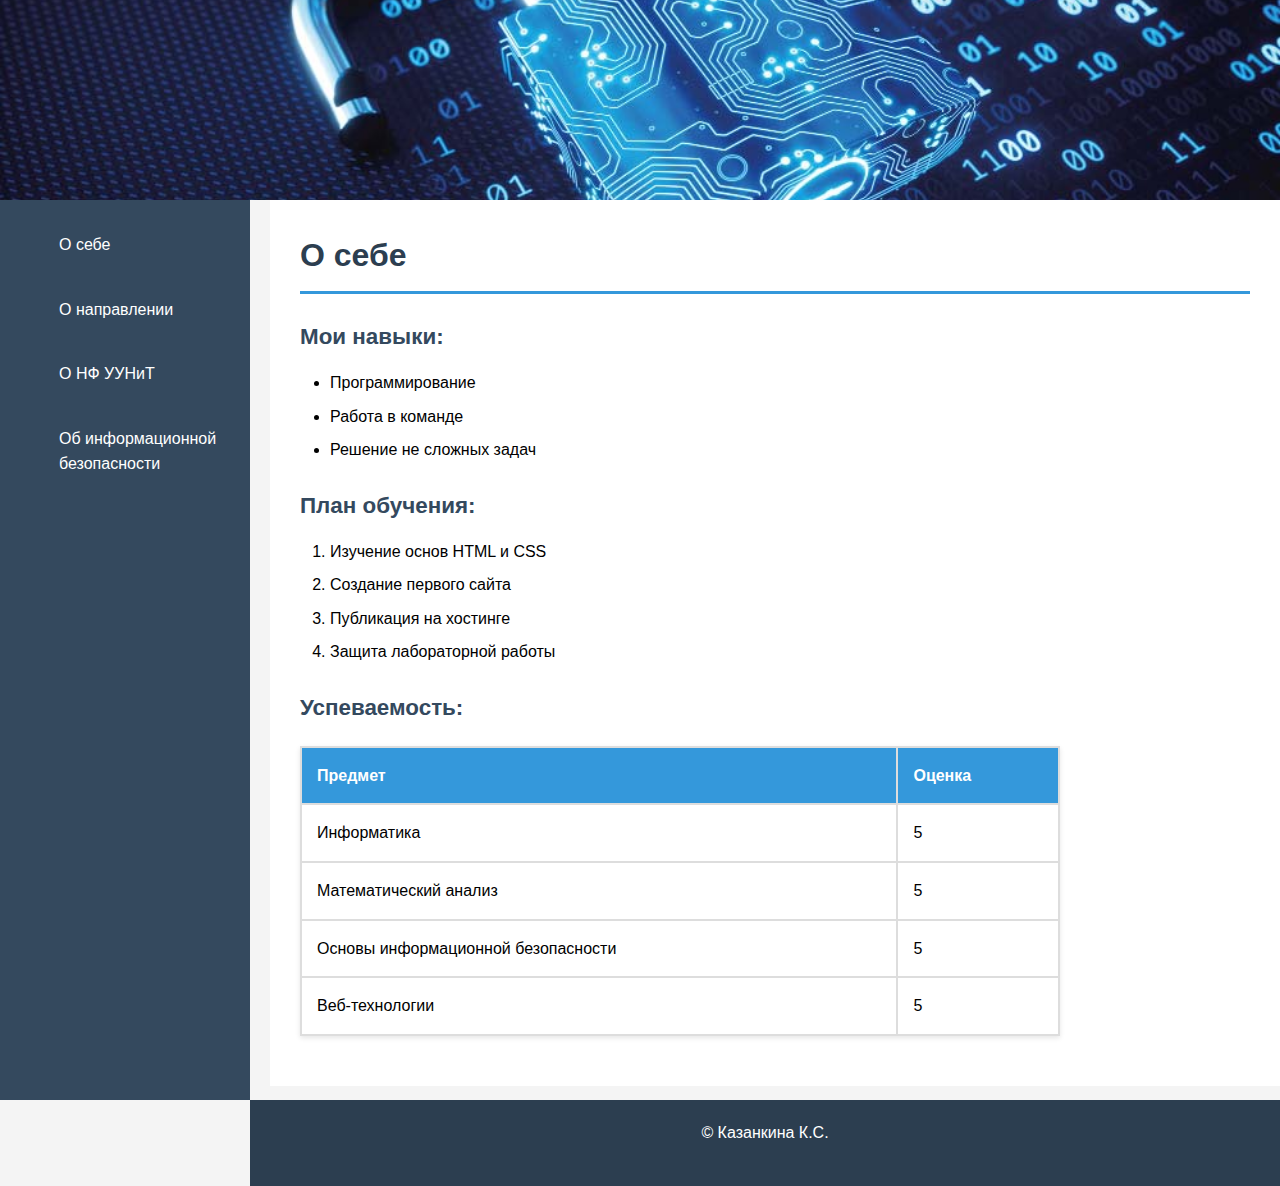
<file: index.html>
<!DOCTYPE html>
<html lang="ru">
<head>
    <meta charset="UTF-8">
<!DOCTYPE html>
<html lang="ru">
<head>
    <meta charset="UTF-8">
    <title>Мой сайт - О себе</title>
    <link rel="stylesheet" href="style.css">
</head>
<body>
    <header>
        <img src="header.jpg" alt="Шапка сайта">
    </header>
    
    <nav>
        <ul>
            <li><a href="index.html">О себе</a></li>
            <li><a href="direction.html">О направлении</a></li>
            <li><a href="university.html">О НФ УУНиТ</a></li>
            <li><a href="security.html">Об информационной безопасности</a></li>
        </ul>
    </nav>
    
    <main>
        <h1>О себе</h1>
        
        <h2>Мои навыки:</h2>
        <ul>
            <li>Программирование</li>
            <li>Работа в команде</li>
            <li>Решение не сложных задач</li>
        </ul>
        
        <h2>План обучения:</h2>
        <ol>
            <li>Изучение основ HTML и CSS</li>
            <li>Создание первого сайта</li>
            <li>Публикация на хостинге</li>
            <li>Защита лабораторной работы</li>
        </ol>
        
        <h2>Успеваемость:</h2>
        <table>
            <tr>
                <th>Предмет</th>
                <th>Оценка</th>
            </tr>
            <tr>
                <td>Информатика</td>
                <td>5</td>
            </tr>
            <tr>
                <td>Математический анализ</td>
                <td>5</td>
            </tr>
            <tr>
                <td>Основы информационной безопасности</td>
                <td>5</td>
            </tr>
            <tr>
                <td>Веб-технологии</td>
                <td>5</td>
            </tr>
        </table>
       
    </main>
    
    <footer>
        <p>© Казанкина К.С.</p>
    </footer>
</body>
</html>
</file>
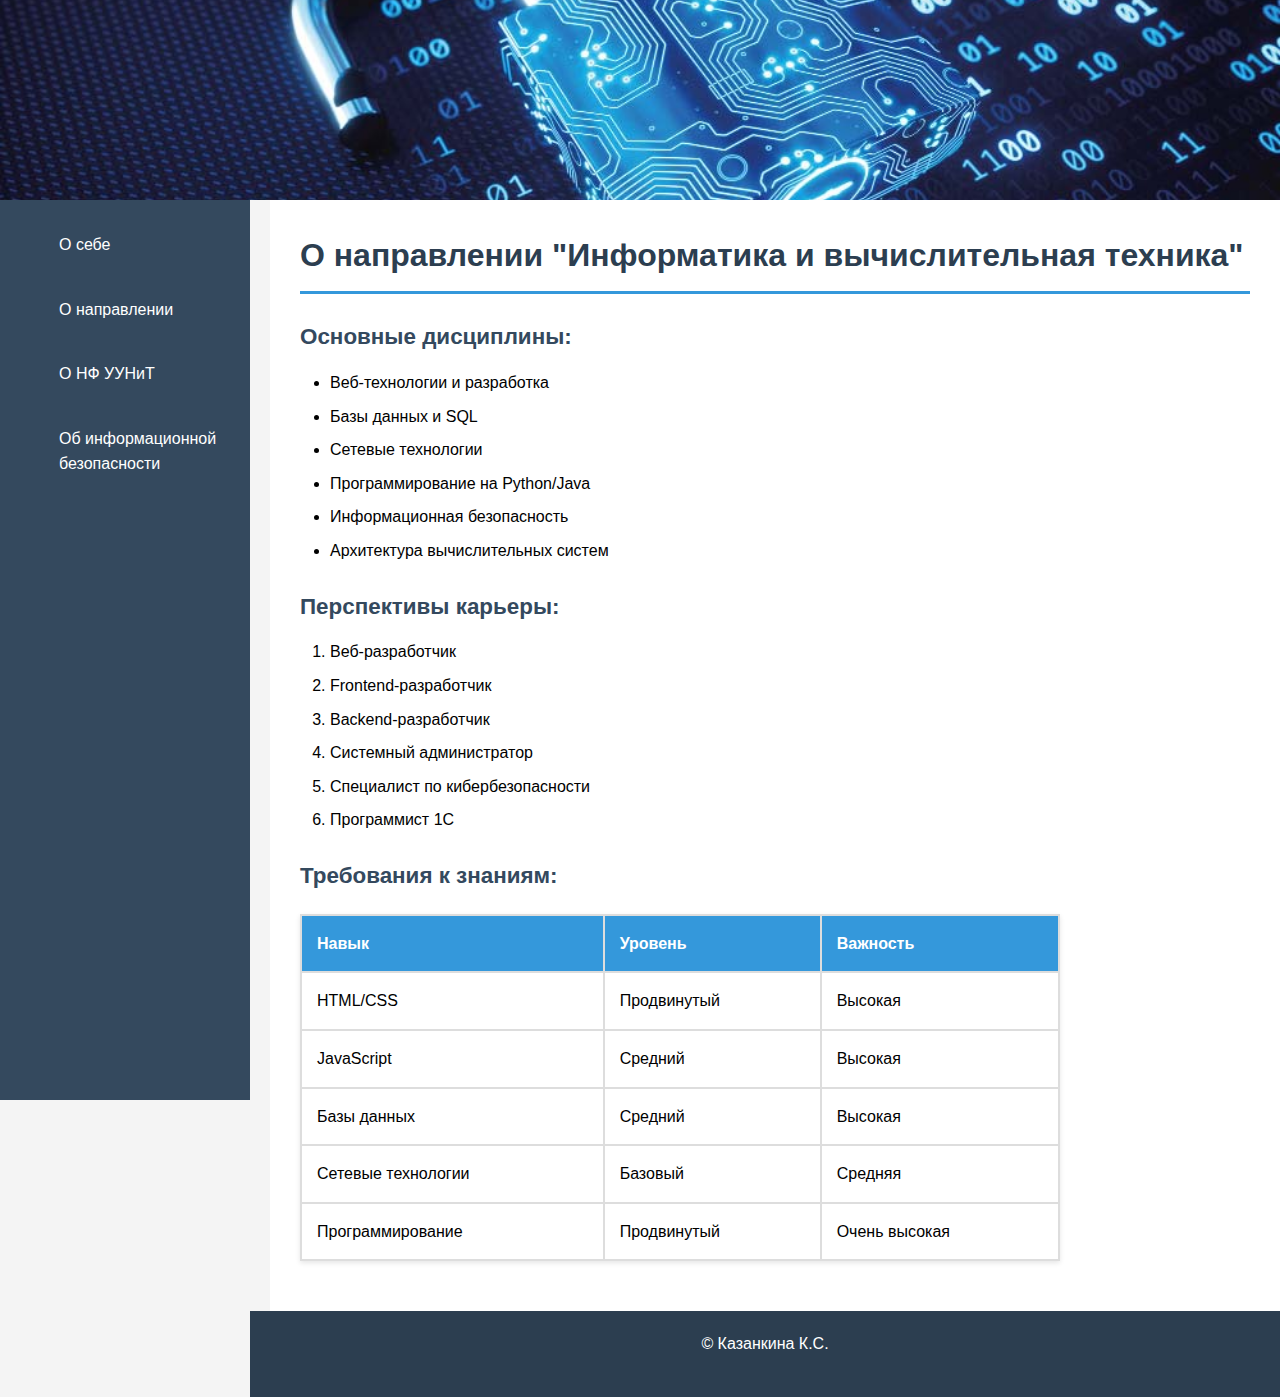
<file: direction.html>
<!DOCTYPE html>
<html lang="ru">
<head>
    <meta charset="UTF-8">
    <title>О направлении</title>
    <link rel="stylesheet" href="style.css">
</head>
<body>
    <header>
        <img src="header.jpg" alt="Шапка сайта">
    </header>
    
    <nav>
        <ul>
            <li><a href="index.html">О себе</a></li>
            <li><a href="direction.html">О направлении</a></li>
            <li><a href="university.html">О НФ УУНиТ</a></li>
            <li><a href="security.html">Об информационной безопасности</a></li>
        </ul>
    </nav>
    
    <main>
        <h1>О направлении "Информатика и вычислительная техника"</h1>
        
        <h2>Основные дисциплины:</h2>
        <ul>
            <li>Веб-технологии и разработка</li>
            <li>Базы данных и SQL</li>
            <li>Сетевые технологии</li>
            <li>Программирование на Python/Java</li>
            <li>Информационная безопасность</li>
            <li>Архитектура вычислительных систем</li>
        </ul>
        
        <h2>Перспективы карьеры:</h2>
        <ol>
            <li>Веб-разработчик</li>
            <li>Frontend-разработчик</li>
            <li>Backend-разработчик</li>
            <li>Системный администратор</li>
            <li>Специалист по кибербезопасности</li>
            <li>Программист 1С</li>
        </ol>
        
        <h2>Требования к знаниям:</h2>
        <table>
            <tr>
                <th>Навык</th>
                <th>Уровень</th>
                <th>Важность</th>
            </tr>
            <tr>
                <td>HTML/CSS</td>
                <td>Продвинутый</td>
                <td>Высокая</td>
            </tr>
            <tr>
                <td>JavaScript</td>
                <td>Средний</td>
                <td>Высокая</td>
            </tr>
            <tr>
                <td>Базы данных</td>
                <td>Средний</td>
                <td>Высокая</td>
            </tr>
            <tr>
                <td>Сетевые технологии</td>
                <td>Базовый</td>
                <td>Средняя</td>
            </tr>
            <tr>
                <td>Программирование</td>
                <td>Продвинутый</td>
                <td>Очень высокая</td>
            </tr>
        </table>
    </main>
    
    <footer>
        <p>© Казанкина К.С.</p>
    </footer>
</body>
</html>
</file>
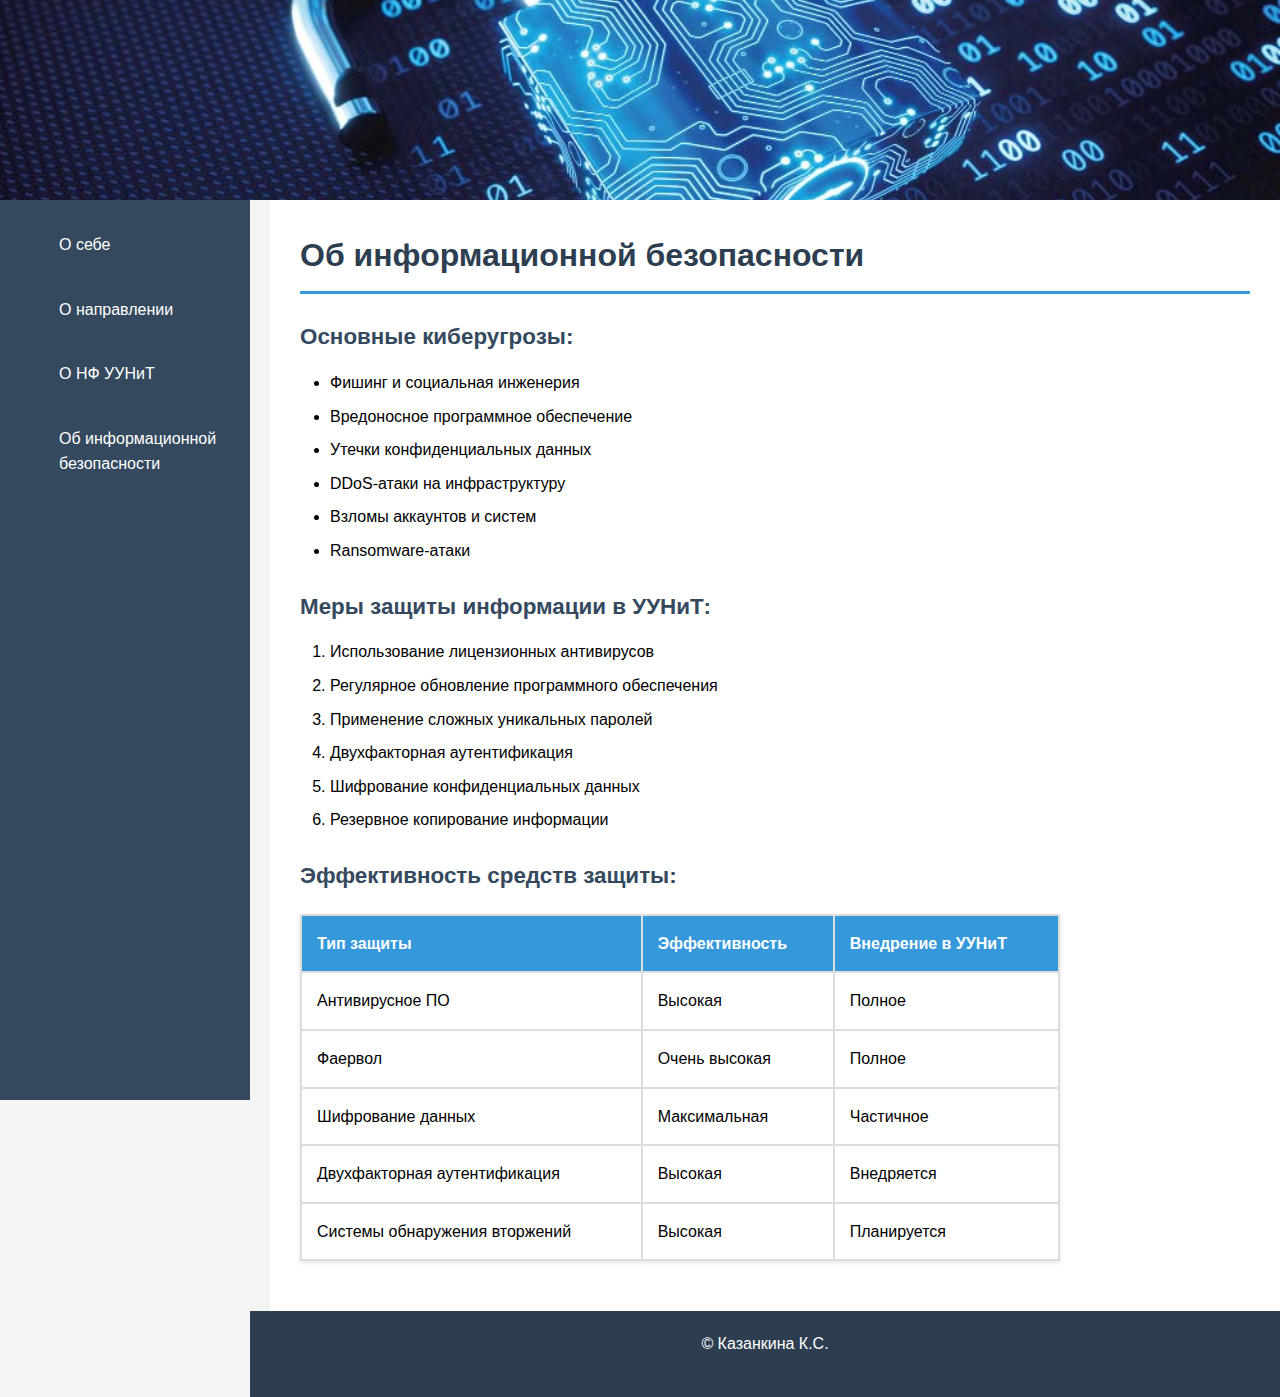
<file: security.html>
<!DOCTYPE html>
<html lang="ru">
<head>
    <meta charset="UTF-8">
    <title>Информационная безопасность</title>
    <link rel="stylesheet" href="style.css">
</head>
<body>
    <header>
        <img src="header.jpg" alt="Шапка сайта">
    </header>
    
    <nav>
        <ul>
            <li><a href="index.html">О себе</a></li>
            <li><a href="direction.html">О направлении</a></li>
            <li><a href="university.html">О НФ УУНиТ</a></li>
            <li><a href="security.html">Об информационной безопасности</a></li>
        </ul>
    </nav>
    
    <main>
        <h1>Об информационной безопасности</h1>
        
        <h2>Основные киберугрозы:</h2>
        <ul>
            <li>Фишинг и социальная инженерия</li>
            <li>Вредоносное программное обеспечение</li>
            <li>Утечки конфиденциальных данных</li>
            <li>DDoS-атаки на инфраструктуру</li>
            <li>Взломы аккаунтов и систем</li>
            <li>Ransomware-атаки</li>
        </ul>
        
        <h2>Меры защиты информации в УУНиТ:</h2>
        <ol>
            <li>Использование лицензионных антивирусов</li>
            <li>Регулярное обновление программного обеспечения</li>
            <li>Применение сложных уникальных паролей</li>
            <li>Двухфакторная аутентификация</li>
            <li>Шифрование конфиденциальных данных</li>
            <li>Резервное копирование информации</li>
        </ol>
        
        <h2>Эффективность средств защиты:</h2>
        <table>
            <tr>
                <th>Тип защиты</th>
                <th>Эффективность</th>
                <th>Внедрение в УУНиТ</th>
            </tr>
            <tr>
                <td>Антивирусное ПО</td>
                <td>Высокая</td>
                <td>Полное</td>
            </tr>
            <tr>
                <td>Фаервол</td>
                <td>Очень высокая</td>
                <td>Полное</td>
            </tr>
            <tr>
                <td>Шифрование данных</td>
                <td>Максимальная</td>
                <td>Частичное</td>
            </tr>
            <tr>
                <td>Двухфакторная аутентификация</td>
                <td>Высокая</td>
                <td>Внедряется</td>
            </tr>
            <tr>
                <td>Системы обнаружения вторжений</td>
                <td>Высокая</td>
                <td>Планируется</td>
            </tr>
        </table>
    </main>
    
    <footer>
        <p>© Казанкина К.С.</p>
    </footer>
</body>
</html>
</file>
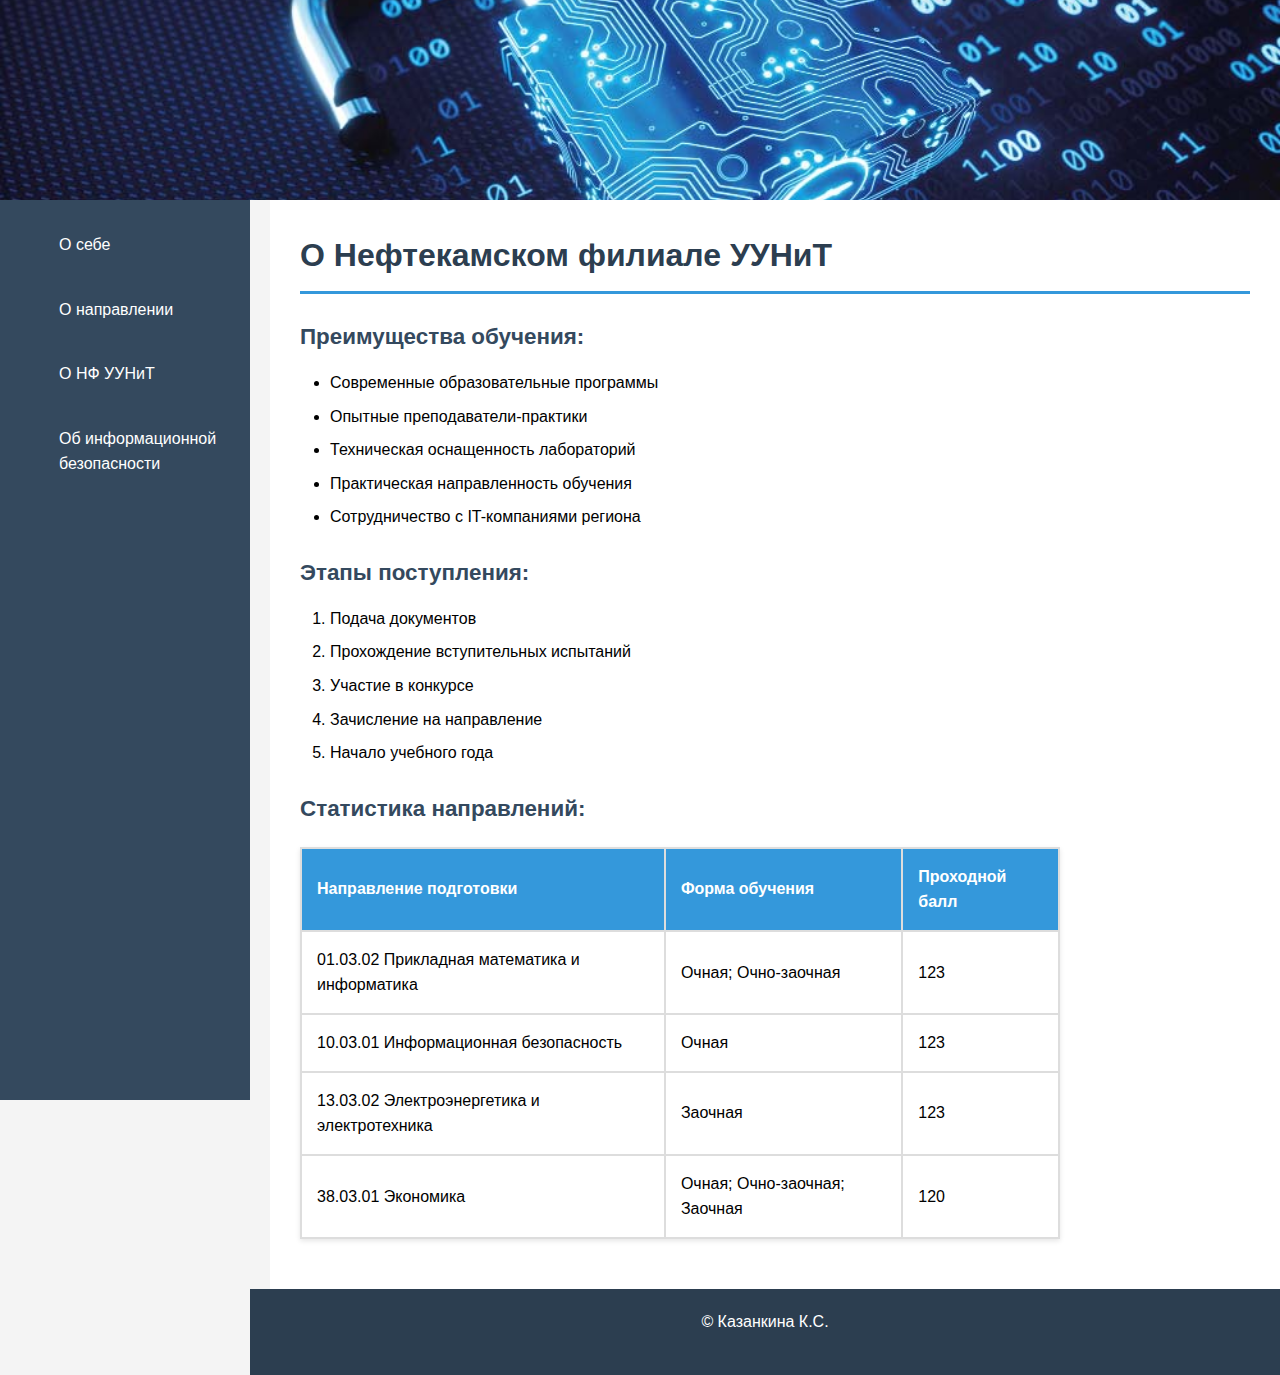
<file: university.html>
<!DOCTYPE html>
<html lang="ru">
<head>
    <meta charset="UTF-8">
    <title>О НФ УУНиТ</title>
    <link rel="stylesheet" href="style.css">
</head>
<body>
    <header>
        <img src="header.jpg" alt="Шапка сайта">
    </header>
    
    <nav>
        <ul>
            <li><a href="index.html">О себе</a></li>
            <li><a href="direction.html">О направлении</a></li>
            <li><a href="university.html">О НФ УУНиТ</a></li>
            <li><a href="security.html">Об информационной безопасности</a></li>
        </ul>
    </nav>
    
    <main>
        <h1>О Нефтекамском филиале УУНиТ</h1>
        
        <h2>Преимущества обучения:</h2>
        <ul>
            <li>Современные образовательные программы</li>
            <li>Опытные преподаватели-практики</li>
            <li>Техническая оснащенность лабораторий</li>
            <li>Практическая направленность обучения</li>
            <li>Сотрудничество с IT-компаниями региона</li>
        </ul>
        
        <h2>Этапы поступления:</h2>
        <ol>
            <li>Подача документов</li>
            <li>Прохождение вступительных испытаний</li>
            <li>Участие в конкурсе</li>
            <li>Зачисление на направление</li>
            <li>Начало учебного года</li>
        </ol>
        
        <h2>Статистика направлений:</h2>
        <table>
            <tr>
                <th>Направление подготовки</th>
                <th>Форма обучения</th>
                <th>Проходной балл</th>
            </tr>
            <tr>
                <td>01.03.02 Прикладная математика и информатика</td>
                <td>Очная; Очно-заочная</td>
                <td>123</td>
            </tr>
            <tr>
                <td>10.03.01 Информационная безопасность</td>
                <td>Очная</td>
                <td>123</td>
            </tr>
            <tr>
                <td>13.03.02 Электроэнергетика и электротехника</td>
                <td>Заочная</td>
                <td>123</td>
            </tr>
            <tr>
                <td>38.03.01 Экономика</td>
                <td>Очная; Очно-заочная; Заочная</td>
                <td>120</td>
            </tr>
        </table>
    </main>
    
    <footer>
        <p>© Казанкина К.С.</p>
    </footer>
</body>
</html>
</file>
<file: style.css>
* {
    margin: 0;
    padding: 0;
    box-sizing: border-box;
}

body {
    font-family: Arial, sans-serif;
    line-height: 1.6;
    background-color: #f4f4f4;
}

/* Шапка сайта с картинкой */
header {
    width: 100%;
    height: 200px;
    overflow: hidden;
}

header img {
    width: 100%;
    height: 100%;
    object-fit: cover;
    display: block;
}

/* Навигационное меню СЛЕВА */
nav {
    width: 250px;
    float: left;
    background: #34495e;
    height: 100vh;
    padding: 20px 0;
}

nav ul {
    list-style: none;
}

nav ul li {
    margin-bottom: 15px;
}

nav ul li a {
    display: block;
    color: white;
    text-decoration: none;
    padding: 12px 25px;
    font-size: 16px;
    transition: background 0.3s;
    border-left: 4px solid transparent;
}

nav ul li a:hover {
    background: #2c3e50;
    border-left: 4px solid #3498db;
}

/* Основное содержимое СПРАВА */
main {
    margin-left: 270px;
    padding: 30px;
    background: white;
    min-height: calc(100vh - 120px);
}

/* Подвал сайта */
footer {
    clear: both;
    text-align: center;
    padding: 20px;
    background: #2c3e50;
    color: white;
    margin-left: 250px;
}

/* Заголовки */
h1 {
    color: #2c3e50;
    margin-bottom: 25px;
    border-bottom: 3px solid #3498db;
    padding-bottom: 10px;
}

h2 {
    color: #34495e;
    margin: 25px 0 15px 0;
    font-size: 1.4em;
}

/* Списки */
ul, ol {
    margin-left: 30px;
    margin-bottom: 20px;
}

li {
    margin-bottom: 8px;
    font-size: 16px;
}

/* Таблица */
table {
    width: 80%;
    border-collapse: collapse;
    margin: 20px 0;
    box-shadow: 0 2px 5px rgba(0,0,0,0.1);
}

th, td {
    border: 2px solid #ddd;
    padding: 15px;
    text-align: left;
}

th {
    background-color: #3498db;
    color: white;
    font-weight: bold;
}

/* Форматирование текста */
strong {
    color: #e74c3c;
    font-weight: bold;
}

em {
    color: #27ae60;
    font-style: italic;
}

u {
    color: #2980b9;
    text-decoration: underline;
}

s {
    color: #7f8c8d;
    text-decoration: line-through;
}

p {
    margin-bottom: 20px;
    line-height: 1.6;
    font-size: 16px;
}
</file>
